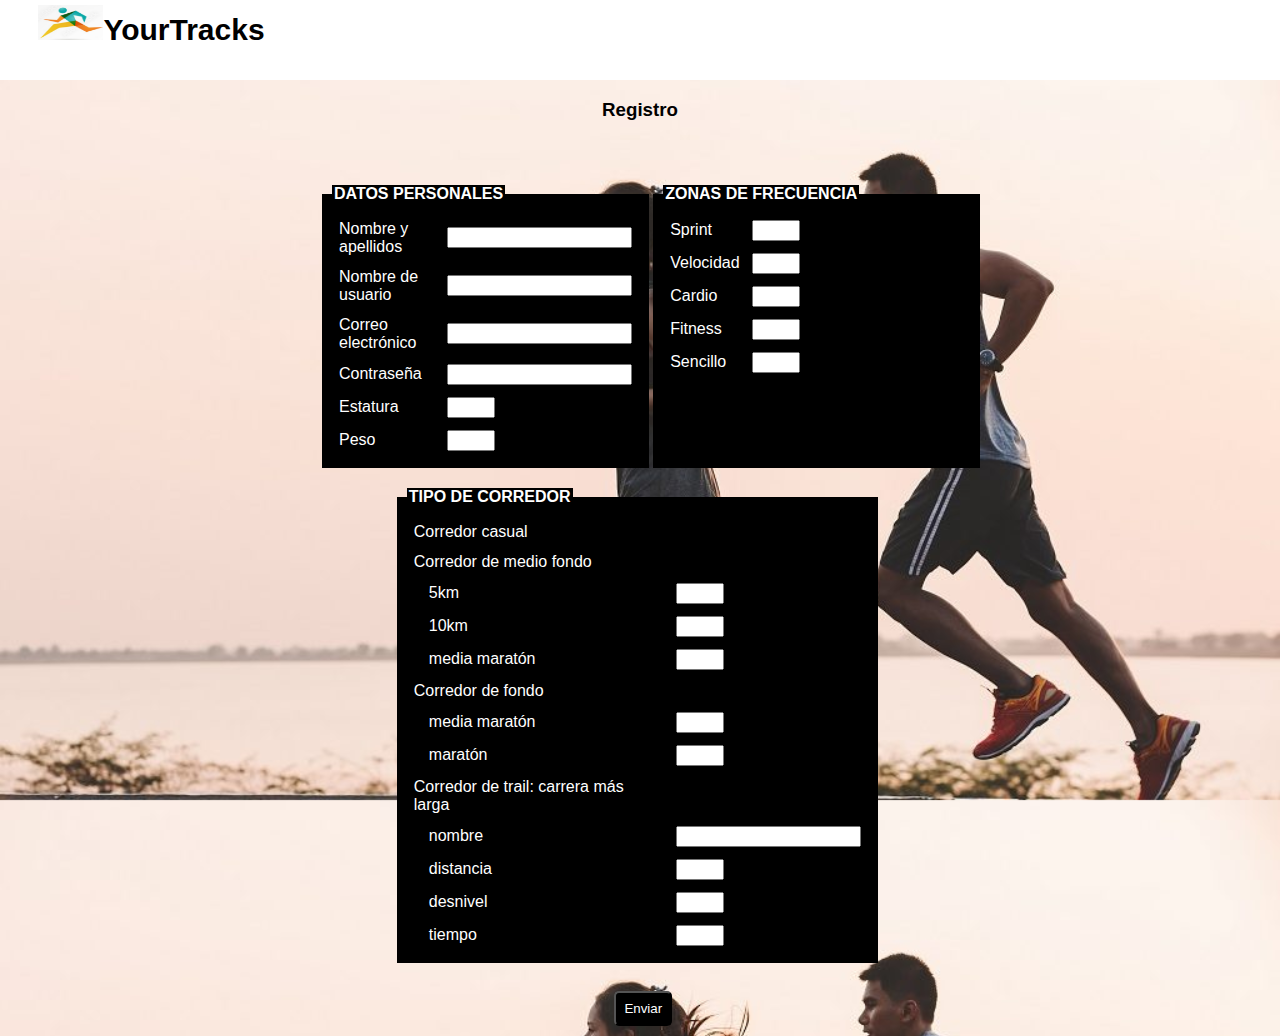
<file: registrarse.html>
<!DOCTYPE html>
<html lang="en">

<head>
    <meta charset="UTF-8">
    <meta http-equiv="X-UA-Compatible" content="IE=edge">
    <meta name="viewport" content="width=device-width, initial-scale=1.0">
    <meta name="author" content="Marta Moral"/>
    <link rel="stylesheet" href="css/estilos.css">
    <link rel="stylesheet" href="css/registro.css">
    <link rel="icon" href="img/favicon.png">
    <title>Registrarse</title>
</head>

<body>
    <!-- Encabezado -->
    <header>
        <h2 style="display:inline;"><a id="titulo" href="index.html"><img id="favicon" src="img/favicon.png">YourTracks</a></h2>
    </header>
    <h3>Registro</h3>
    <aside>
        <!-- Formulario datos personales -->
        <fieldset>
            <legend>DATOS PERSONALES</legend>
            <table>
                <tr>
                    <td>Nombre y apellidos </td>
                    <td><input type="text" required></td>
                </tr>
                <tr>
                    <td>Nombre de usuario </td>
                    <td><input type="text" required></td>
                </tr>
                <tr>
                    <td>Correo electrónico </td>
                    <td><input type="email" required></td>
                </tr>
                <tr>
                    <td>Contraseña </td>
                    <td><input type="password" required></td>
                </tr>
                <tr>
                    <td>Estatura </td>
                    <td><input type="number" min="100" max="230"></td>
                </tr>
                <tr>
                    <td>Peso</td>
                    <td><input type="number" min="20" max="250"></td>
                </tr>
            </table>
        </fieldset>

        <fieldset>
            <!-- Formulario zonas de frecuencia-->
            <legend>ZONAS DE FRECUENCIA</legend>
            <table>
                <tr>
                    <td>
                        Sprint
                    </td>
                    <td><input type="number" min="35" max="220" required="true"></td>
                </tr>
                <tr>
                    <td>
                        Velocidad
                    </td>
                    <td><input type="number" min="35" max="220" required></td>
                </tr>
                <tr>
                    <td>
                        Cardio
                    </td>
                    <td><input type="number" min="35" max="220" required></td>
                </tr>
                <tr>
                    <td>
                        Fitness
                    </td>
                    <td><input type="number" min="35" max="220" required></td>
                </tr>
                <tr>
                    <td>
                        Sencillo
                    </td>
                    <td><input type="number" min="35" max="220" required></td>
                </tr>
            </table>
        </fieldset>
        
        <fieldset>
            <!-- Formulario tipo de corredor -->
            <legend>TIPO DE CORREDOR</legend>
            <table>
                <tr>
                    <td>Corredor casual</td>
                </tr>
                <tr>
                    <td>
                        Corredor de medio fondo
                    </td>
                </tr>
                <tr>
                    <td>
                        <ul>
                            <li>5km</li>
                        </ul>
                    </td>
                    <td><input type="number" min="0"></td>
                </tr>
                <tr>
                    <td>
                        <ul>
                            <li>10km</li>
                        </ul>
                    </td>
                    <td><input type="number" min="0"></td>
                </tr>
                <tr>
                    <td>
                        <ul>
                            <li>media maratón</li>
                        </ul>
                    </td>
                    <td><input type="number" min="0"></td>
                </tr>
                <tr>
                    <td>
                        Corredor de fondo
                    </td>
                </tr>
                <tr>
                    <td>
                        <ul>
                            <li>media maratón</li>
                        </ul>
                    </td>
                    <td><input type="number" min="0"></td>
                </tr>
                <tr>
                    <td>
                        <ul>
                            <li>maratón</li>
                        </ul>
                    </td>
                    <td><input type="number" min="0"></td>
                </tr>
                <tr>
                    <td>
                        Corredor de trail: carrera más larga
                    </td>
                </tr>
                <tr>
                    <td>
                        <ul>
                            <li>nombre</li>
                        </ul>
                    </td>
                    <td><input type="text"></td>
                </tr>
                <tr>
                    <td>
                        <ul>
                            <li>distancia</li>
                        </ul>
                    </td>
                    <td><input type="number" min="0"></td>
                </tr>
                <tr>
                    <td>
                        <ul>
                            <li>desnivel
                            <li>
                        </ul>
                    </td>
                    <td><input type="number"></td>
                </tr>
                <tr>
                    <td>
                        <ul>
                            <li>tiempo
                            <li>
                        </ul>
                    </td>
                    <td><input type="number" min="0"></td>
                </tr>
            </table>
        </fieldset>
    </aside>
    <br><button onclick="alert('Te has registrado correctamente'); window.location.href='index.html'">Enviar</button>
</body>

</html>
</file>
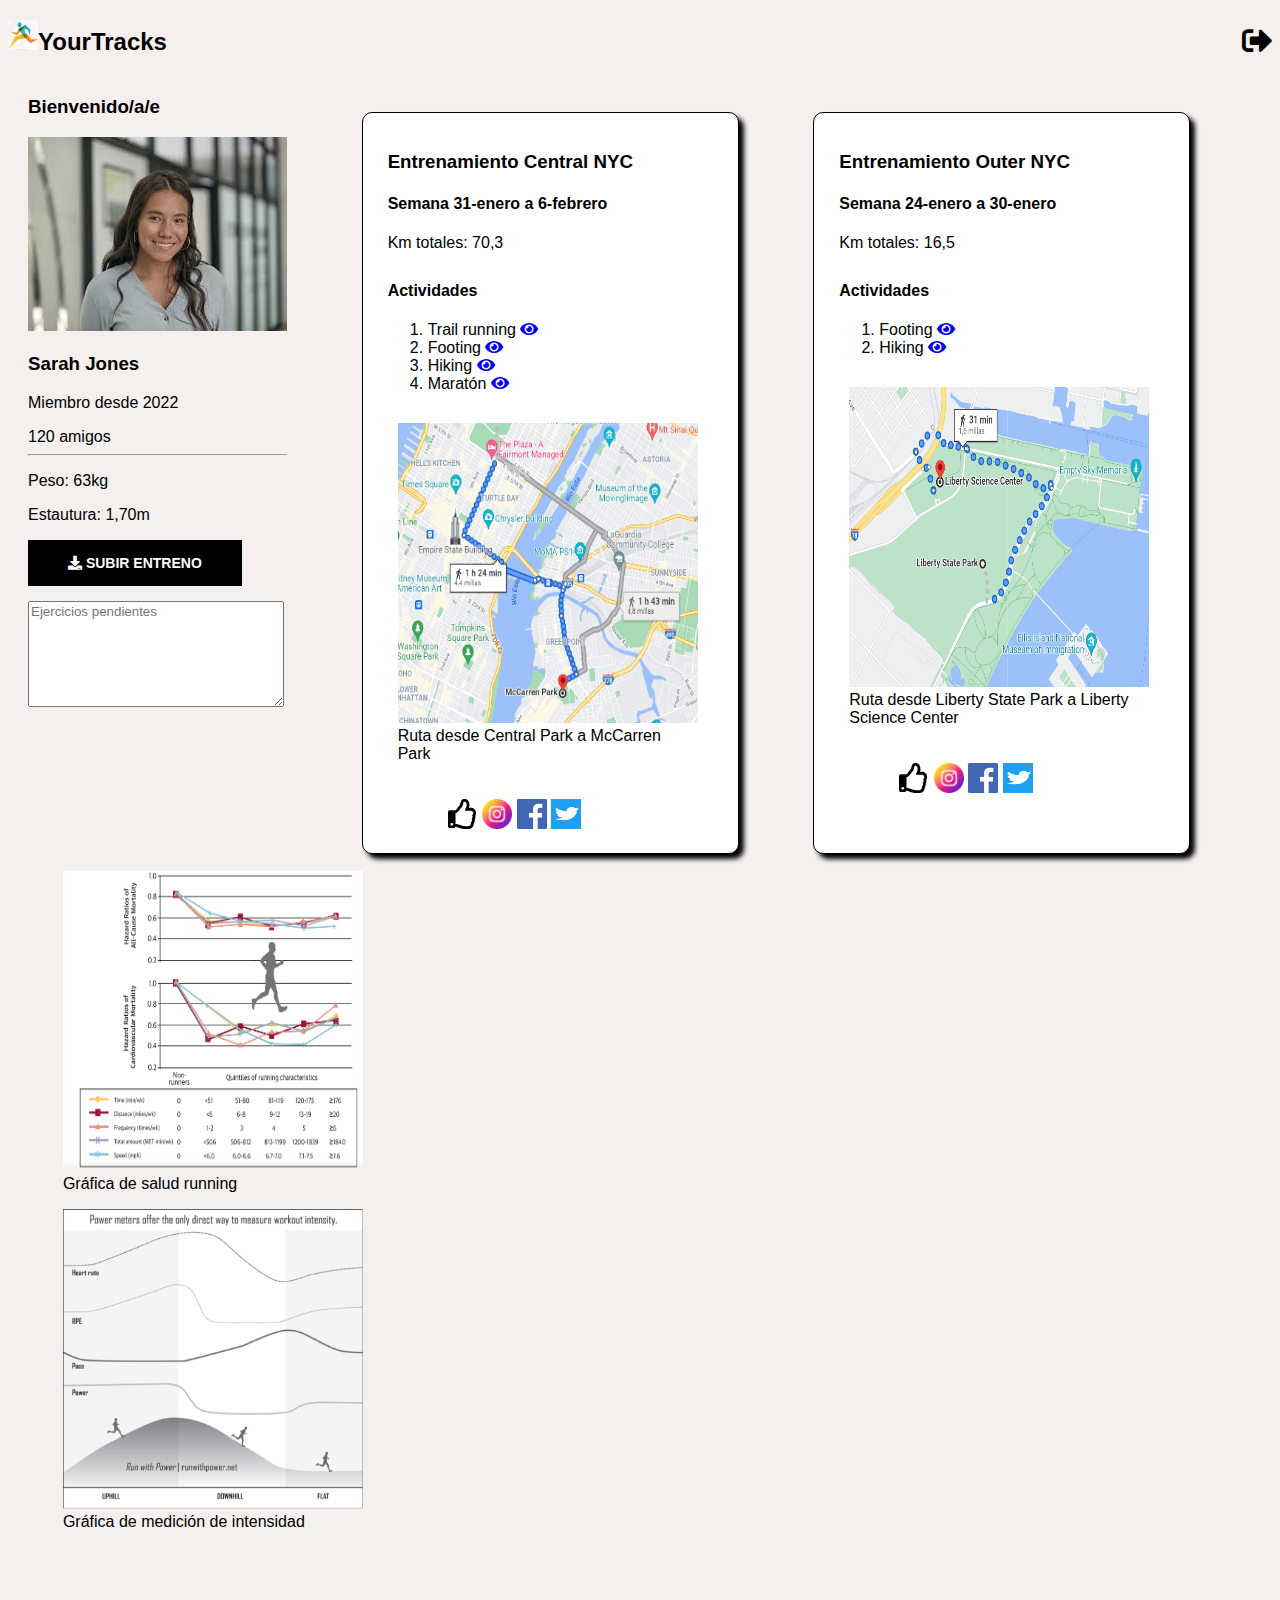
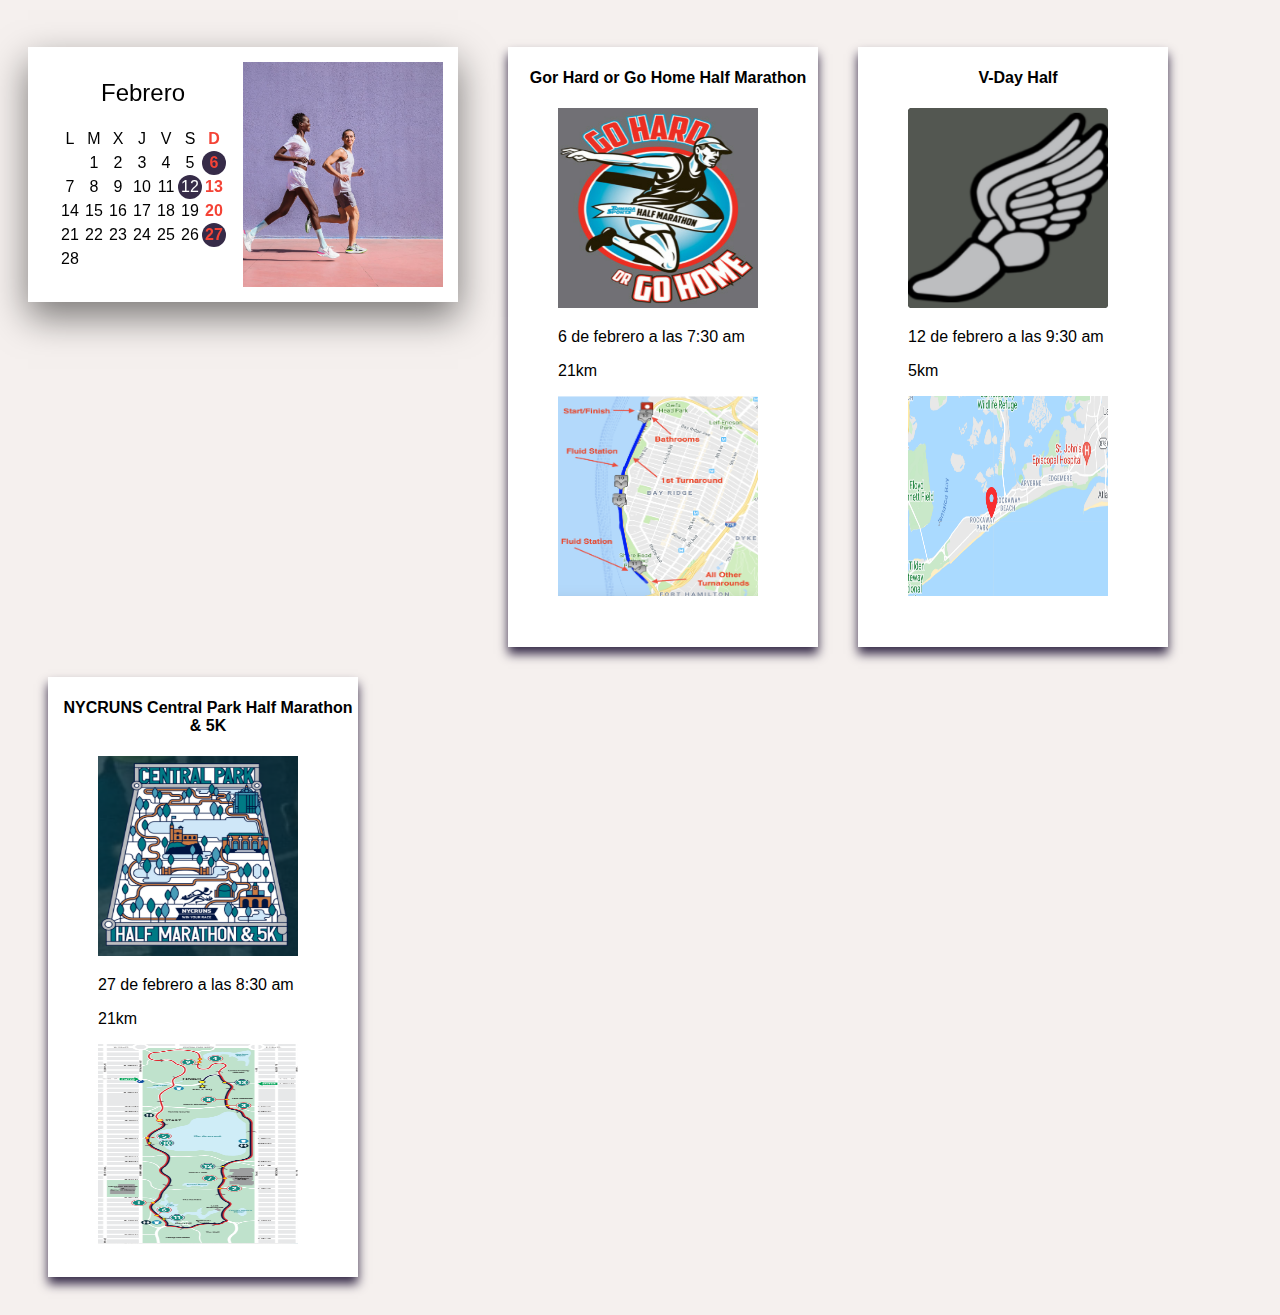
<file: tuespacio.html>
<!DOCTYPE html>
<html lang="en">

<head>
    <meta charset="UTF-8">
    <meta http-equiv="X-UA-Compatible" content="IE=edge">
    <meta name="viewport" content="width=device-width, initial-scale=1.0">
    <meta name="author" content="Marta Moral"/>
    <link rel="stylesheet" href="css/espacio.css">
    <link rel="stylesheet" href="https://cdnjs.cloudflare.com/ajax/libs/font-awesome/5.15.3/css/all.min.css">
    <link rel="icon" type="image/x-icon" href="img/favicon.png">
    <title>Tu espacio</title>
    <style>

    </style>
</head>

<body>
    <!-- Encabezado -->
    <header>
        <h2><a href="index.html"><img id="favicon" src="img/favicon.png" title="icono" alt="icono">YourTracks</a></h2>
        <i class="fas fa-sign-out-alt" onclick="window.location.href='index.html'"></i>
    </header>
    <main>
        <!-- Título de bienvenida -->
        <header>
            <h3>Bienvenido/a/e</h3>
        </header>

        <section class="general">
            <!-- Área personal -->
            <article class="personal">
                <img id="avatar" src="img/avatar1.jpg" title="avatar" alt="avatar">
                <div class="secundaria">
                    <h3>Sarah Jones</h3>
                    <p>Miembro desde 2022</p>
                    <span>120 amigos</span>
                    <hr>
                    <p>Peso: 63kg</p>
                    <p>Estautura: 1,70m</p>
                    <span class="mi-archivo">
                    <input type="file" id="mi-archivo" hidden>
                    </span>
                    <label for="mi-archivo">
                        <span><i class="fas fa-download"></i> Subir entreno</span>
                    </label>
                    <br><textarea placeholder="Ejercicios pendientes"></textarea><br>

                </div>
            </article>

            <!-- Entrenamientos -->
            <article class="entrenamiento">
                <h3>Entrenamiento Central NYC</h3>
                <div>
                    <h4>Semana 31-enero a 6-febrero</h4>
                    <p>Km totales: 70,3</p>
                    <div>
                        <h4>Actividades</h4>
                        <ol>
                            <li>Trail running <a href="#myTrail"><i class="fas fa-eye"></i></a>
                                <div id="myTrail" class="myTrail">
                                    <div class="myTrail-modal-content">
                                        <a href="#">X</a>
                                        <h4>Trail running</h4>
                                        <div>
                                            <p><i class="fas fa-route"></i> 9km</p>
                                            <p><i class="fas fa-stopwatch"></i> 1h:50m</p>
                                            <p><i class="fas fa-running"></i> 11min/km</p>
                                            <p><i class="fas fa-heartbeat"></i> 124 pulsaciones</p>
                                            <p><i class="far fa-sun"></i> 1342 calorías</p>
                                        </div>
                                    </div>
                                </div>
                            </li>
                            <li>Footing <a href="#myFooting"><i class="fas fa-eye"></i></a>
                                <div id="myFooting" class="myFooting">
                                    <div class="myFooting-modal-content">
                                        <a href="#">X</a>
                                        <h4>Footing</h4>
                                        <div>
                                            <p><i class="fas fa-route"></i> 3km</p>
                                            <p><i class="fas fa-stopwatch"></i> 55m</p>
                                            <p><i class="fas fa-running"></i> 18min/km</p>
                                            <p><i class="fas fa-heartbeat"></i> 100 pulsaciones</p>
                                            <p><i class="far fa-sun"></i> 765 calorías</p>
                                        </div>
                                    </div>
                                </div>
                            </li>
                            <li>Hiking <a href="#myHiking"><i class="fas fa-eye"></i></a>
                                <div id="myHiking" class="myHiking">
                                    <div class="myHiking-modal-content">
                                        <a href="#">X</a>
                                        <h4>Hiking</h4>
                                        <div>
                                            <p><i class="fas fa-route"></i> 12km</p>
                                            <p><i class="fas fa-stopwatch"></i> 3h:44m</p>
                                            <p><i class="fas fa-running"></i> 25min/km</p>
                                            <p><i class="fas fa-heartbeat"></i> 89 pulsaciones</p>
                                            <p><i class="far fa-sun"></i> 1400 calorías</p>
                                        </div>
                                    </div>
                                </div>
                            </li>
                            <li>Maratón <a href="#myMarathon"><i class="fas fa-eye"></i></a>
                                <div id="myMarathon" class="myMarathon">
                                    <div class="myMarathon-modal-content">
                                        <a href="#">X</a>
                                        <h4>Maratón</h4>
                                        <div>
                                            <p><i class="fas fa-route"></i> 21km</p>
                                            <p><i class="fas fa-stopwatch"></i> 4h:35m</p>
                                            <p><i class="fas fa-running"></i> 33min/km</p>
                                            <p><i class="fas fa-heartbeat"></i> 165 pulsaciones</p>
                                            <p><i class="far fa-sun"></i> 2698 calorías</p>
                                        </div>
                                    </div>
                                </div>
                            </li>
                        </ol>
                    </div>
                    <div>
                        <figure>
                            <img src="img/ruta1.png" title="ruta Central NYC" alt="central NYC">
                            <figcaption>Ruta desde Central Park a McCarren Park</figcaption>
                        </figure>
                    </div>
                    <span class="redes">
                        <img src="img/thumbs-up-regular.svg" title="pulgar" alt="pulgar" onclick="this.src='img/thumbs-up-solid.svg'">
                        <a href="https://www.instagram.com/?hl=es" target="_blank"><img src="img/instagram.png"
                                id="instagram" title="instagram" alt="instagram"/></a>
                        <a href="https://es-es.facebook.com/" target="_blank"><img src="img/facebook.png"
                                id="facebook" title="facebook" alt="facebook"/></a>
                        <a href="https://twitter.com/?lang=es" target="_blank"><img src="img/twitter.png"
                                id="twitter" title="twitter" alt="twitter"/></a>
                    </span>
                </div>
            </article>

            <article class="entrenamiento">
                <h3>Entrenamiento Outer NYC</h3>
                <div>
                    <h4>Semana 24-enero a 30-enero</h4>
                    <p>Km totales: 16,5</p>
                    <div>
                        <h4>Actividades</h4>
                        <ol>
                            <li>Footing <a href="#myFooting"><i class="fas fa-eye"></i></a>
                                <div id="myFooting" class="myFooting">
                                    <div class="myFooting-modal-content">
                                        <a href="#">X</a>
                                        <h4>Footing</h4>
                                        <div>
                                            <p><i class="fas fa-route"></i> 4,5km</p>
                                            <p><i class="fas fa-stopwatch"></i> 1h:22m</p>
                                            <p><i class="fas fa-running"></i> 37min/km</p>
                                            <p><i class="fas fa-heartbeat"></i> 144 pulsaciones</p>
                                            <p><i class="far fa-sun"></i> 1339 calorías</p>
                                        </div>
                                    </div>
                                </div>
                            </li>
                            <li>Hiking <a href="#myHiking"><i class="fas fa-eye"></i></a>
                                <div id="myHiking" class="myHiking">
                                    <div class="myHiking-modal-content">
                                        <a href="#">X</a>
                                        <h4>Hiking</h4>
                                        <div>
                                            <p><i class="fas fa-route"></i> 11km</p>
                                            <p><i class="fas fa-stopwatch"></i> 3h:22m</p>
                                            <p><i class="fas fa-running"></i> 25min/km</p>
                                            <p><i class="fas fa-heartbeat"></i> 90 pulsaciones</p>
                                            <p><i class="far fa-sun"></i> 762 calorías</p>
                                        </div>
                                    </div>
                                </div>
                            </li>
                        </ol>
                    </div>
                    <div>
                        <figure>
                            <img src="img/ruta2.png" title="ruta Outer NYC" alt="outer NYC">
                            <figcaption>Ruta desde Liberty State Park a Liberty Science Center</figcaption>
                        </figure>
                    </div>
                    <span class="redes">
                        <img src="img/thumbs-up-regular.svg" title="pulgar" alt="pulgar" onclick="this.src='img/thumbs-up-solid.svg'">
                        <a href="https://www.instagram.com/?hl=es" target="_blank"><img src="img/instagram.png"
                                id="instagram" title="instagram" alt="instagram"/></a>
                        <a href="https://es-es.facebook.com/" target="_blank"><img src="img/facebook.png"
                                id="facebook" title="facebook" alt="facebook"/></a>
                        <a href="https://twitter.com/?lang=es" target="_blank"><img src="img/twitter.png"
                                id="twitter" title="twitter" alt="twitter"/></a>
                    </span>
                </div>
            </article>

            <!-- Gráficas de salud -->
            <article class="graficas">
                <div>
                    <figure>
                        <img src="img/grafica.png" title="grafica salud" alt="saludo">
                        <figcaption>Gráfica de salud running</figcaption>
                    </figure>
                    <figure>
                        <img src="img/grafica2.png" title="grafica intensidad" alt="intensidad">
                        <figcaption>Gráfica de medición de intensidad</figcaption>
                    </figure>
                </div>

            </article>

            <!-- Calendario de eventos -->
            <article class="calendario">
                <div class="calendar">
                    <div class="date">
                        <h3>Febrero</h3>
                        <div class="days">
                            <div class="day" style="color:black; font-weight:lighter;">L</div>
                            <div class="day">M</div>
                            <div class="day">X</div>
                            <div class="day">J</div>
                            <div class="day">V</div>
                            <div class="day">S</div>
                            <div class="day" style="color:#f44336; font-weight:bold;">D</div>
                            <div class="number"></div>
                            <div class="number">1</div>
                            <div class="number">2</div>
                            <div class="number">3</div>
                            <div class="number">4</div>
                            <div class="number">5</div>
                            <div class="number active" onclick="evento1.style.transform='scale(1.1)';">6</div>
                            <div class="number">7</div>
                            <div class="number">8</div>
                            <div class="number">9</div>
                            <div class="number">10</div>
                            <div class="number">11</div>
                            <div class="number active" onclick="evento2.style.transform='scale(1.1)';">12</div>
                            <div class="number">13</div>
                            <div class="number">14</div>
                            <div class="number">15</div>
                            <div class="number">16</div>
                            <div class="number">17</div>
                            <div class="number">18</div>
                            <div class="number">19</div>
                            <div class="number">20</div>
                            <div class="number">21</div>
                            <div class="number">22</div>
                            <div class="number">23</div>
                            <div class="number">24</div>
                            <div class="number">25</div>
                            <div class="number">26</div>
                            <div class="number active" onclick="evento3.style.transform='scale(1.1)';">27</div>
                            <div class="number">28</div>
                        </div>
                    </div>
                    <div class="img">
                        <img src="img/febrero.jpg" title="Calendario" alt="calendario">
                    </div>
                </div>
                <div class="evento" id="evento1">
                    <h4>Gor Hard or Go Home Half Marathon</h4>
                    <div>
                        <img src="img/goHard.png" title="maratón Go Hard or Go Home" alt="go Hard">
                        <p>6 de febrero a las 7:30 am</p>
                        <p>21km</p>
                        <img class="ruta" src="img/goHardRoute.png" title="ruta Go Hard or Go Home" alt="ruta go Hard">
                    </div>
                </div>
                <div class="evento" id="evento2">
                    <h4>V-Day Half</h4>
                    <div>
                        <img src="img/v-day.png" title="carrera V-day" alt="V-day">
                        <p>12 de febrero a las 9:30 am</p>
                        <p>5km</p>
                        <img class="ruta" src="img/v-dayRoute.png" title="ruta V-day" alt="ruta V-day">
                    </div>
                </div>
                <div class="evento" id="evento3">
                    <h4>NYCRUNS Central Park Half Marathon & 5K</h4>
                    <div>
                        <img src="img/centralPark.png" title="maratón Central Park" alt="Central Park">
                        <p>27 de febrero a las 8:30 am</p>
                        <p>21km</p>
                        <img class="ruta" src="img/centralParkRoute.png" title="ruta Central Park" alt="ruta Central Park">
                    </div>
                </div>
            </article>
        </section>
    </main>
    <script src="js/funciones.js"></script>
</body>

</html>
</file>
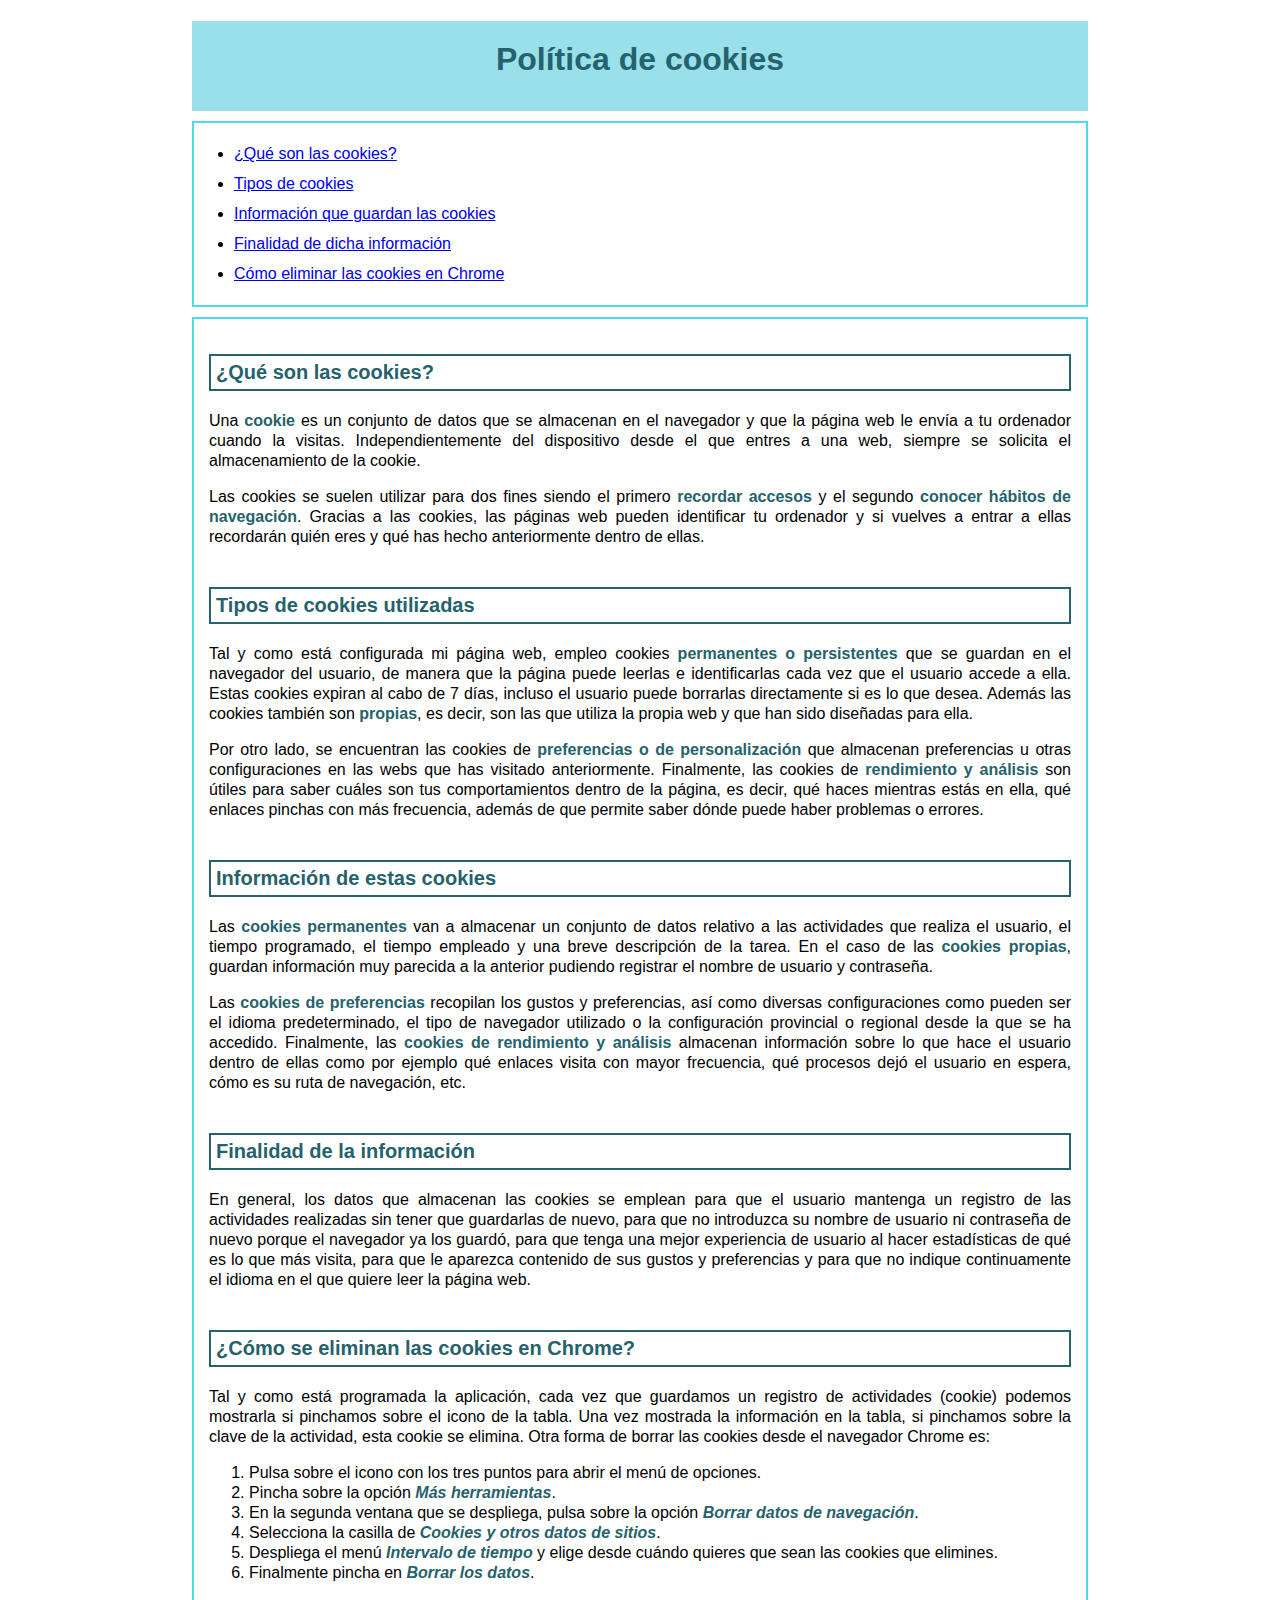
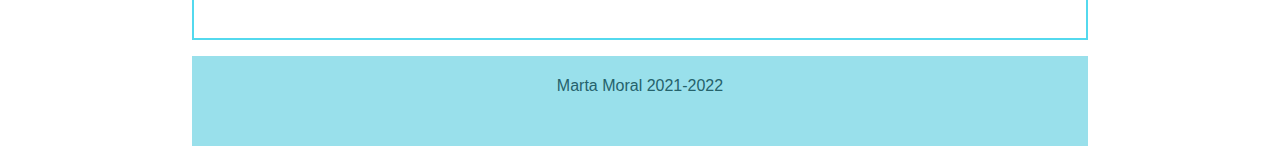
<file: cookies/miPagina.html>
<!DOCTYPE html>
<html lang="en">
<head>
    <meta charset="UTF-8">
    <meta http-equiv="X-UA-Compatible" content="IE=edge">
    <meta name="viewport" content="width=device-width, initial-scale=1.0">
    <title>Política de cookies</title>
    <style>
        body{
            width: 70%;
            margin:0% 15%;
            font-family: sans-serif;
        
        }
        header, footer{
            height: 90px;
            background-color: #99E0EB;
            
        }
        h1, footer>p{
            color:#25626B;
            text-align:center;
            padding:20px;
       
        }
        nav, main{
            border: 2px solid #53D9EE;
            margin-top:10px
        }
        nav li{
            line-height: 30px;
            list-style-type:disc;
        }
       main{
           padding:15px;
       }
       h3{
           color:#25626B;
           border: 2px solid #25626B;
           font-size:20px;
           padding:5px;
           
       }
       section{
           margin-bottom: 40px;
       }
       p, li{
           text-align: justify;
           line-height: 20px;
       }
       strong{
           color:#25626B;
       }
    </style>
</head>
<body>
    <header>
        <h1>Política de cookies</h1>
    </header>
    <nav>
        <ul>
            <li><a href="#QueEs">¿Qué son las cookies?</a></li>
            <li><a href="#tipo">Tipos de cookies</a></li>
            <li><a href="#info">Información que guardan las cookies</a></li>
            <li><a href="#fin">Finalidad de dicha información</a></li>
            <li><a href="#eliminar">Cómo eliminar las cookies en Chrome</a></li>
        </ul>
    </nav>
    <main>
        <section>
            <h3><a name="QueEs">¿Qué son las cookies?</a></h3>
            <p>Una <strong>cookie</strong> es un conjunto de datos que se almacenan en el navegador y que la página web le envía a tu ordenador cuando la visitas.
                Independientemente del dispositivo desde el que entres a una web, siempre se solicita el almacenamiento de la cookie.
                </p><p>Las cookies se suelen utilizar para dos fines siendo el primero <strong>recordar accesos</strong> y el segundo <strong>conocer hábitos de navegación</strong>. Gracias a las cookies, las páginas web pueden identificar
                tu ordenador y si vuelves a entrar a ellas recordarán quién eres y qué has hecho anteriormente dentro de ellas.
            </p>
        </section>
        <section >
            <h3><a name="tipo">Tipos de cookies utilizadas</a></h3>
            <p>Tal y como está configurada mi página web, empleo cookies <strong>permanentes o persistentes</strong> que se guardan en el navegador del usuario, de manera que la página puede leerlas e identificarlas cada vez
                que el usuario accede a ella. Estas cookies expiran al cabo de 7 días, incluso el usuario puede borrarlas directamente si es lo que desea.
            Además las cookies también son <strong>propias</strong>, es decir, son las que utiliza la propia web y que han sido diseñadas para ella. 
        </p><p>Por otro lado, se encuentran las cookies de <strong>preferencias o de personalización</strong> que almacenan preferencias u otras configuraciones en las webs que has visitado anteriormente.
        Finalmente, las cookies de <strong>rendimiento y análisis</strong> son útiles para saber cuáles son tus comportamientos dentro de la página, es decir, qué haces mientras estás en ella, qué enlaces pinchas con más frecuencia, además de que permite
    saber dónde puede haber problemas o errores. </p>
        </section>
        <section>
            <h3><a name="info">Información de estas cookies</a></h3>
            <p>Las <strong>cookies permanentes</strong> van a almacenar un conjunto de datos relativo a las actividades que realiza el usuario, el tiempo programado, el tiempo empleado y una breve descripción de la tarea.
                En el caso de las <strong>cookies propias</strong>, guardan información muy parecida a la anterior pudiendo registrar el nombre de usuario y contraseña.
                </p><p>Las <strong>cookies de preferencias</strong> recopilan los gustos y preferencias, así como diversas configuraciones como pueden ser el idioma predeterminado, el tipo de navegador utilizado o la configuración provincial o regional 
                desde la que se ha accedido.
                Finalmente, las <strong>cookies de rendimiento y análisis</strong> almacenan información sobre lo que hace el usuario dentro de ellas como por ejemplo qué enlaces visita con mayor frecuencia, qué procesos dejó el usuario en espera, cómo es
                su ruta de navegación, etc.
            </p>
        </section>
        <section>
            <h3><a name="fin">Finalidad de la información</a></h3>
            <p>En general, los datos que almacenan las cookies se emplean para que el usuario mantenga un registro de las actividades realizadas sin tener que guardarlas de nuevo, para que no introduzca su nombre de usuario ni contraseña de nuevo porque 
                el navegador ya los guardó, para que tenga una mejor experiencia de usuario al hacer estadísticas de qué es lo que más visita, para que le aparezca contenido de sus gustos y preferencias y para que no indique continuamente
                el idioma en el que quiere leer la página web. 
            </p>
        </section>
        <section>
            <h3><a name="eliminar">¿Cómo se eliminan las cookies en Chrome?</a></h3>
            <p>Tal y como está programada la aplicación, cada vez que guardamos un registro de actividades (cookie) podemos mostrarla si pinchamos sobre el icono de la tabla. Una vez mostrada la información en la tabla, si pinchamos sobre la clave de la actividad, esta cookie se elimina.
                Otra forma de borrar las cookies desde el navegador Chrome es:
                <ol>
                    <li>Pulsa sobre el icono con los tres puntos para abrir el menú de opciones.</li>
                    <li>Pincha sobre la opción <strong><i>Más herramientas</i></strong>.</li>
                    <li>En la segunda ventana que se despliega, pulsa sobre la opción <strong><i>Borrar datos de navegación</i></strong>.</li>
                    <li>Selecciona la casilla de <strong><i>Cookies y otros datos de sitios</i></strong>.</li>
                    <li>Despliega el menú <strong><i>Intervalo de tiempo</i></strong> y elige desde cuándo quieres que sean las cookies que elimines.</li>
                    <li>Finalmente pincha en <strong><i>Borrar los datos</i></strong>.</li>
                </ol>
            </p>
        </section>
    </main>
    <footer>
        <p>Marta Moral 2021-2022</p>
    </footer>
</body>
</html>
</file>
<file: css/estilos.css>
body{
    margin:0px;
}
*{
    font-family: Verdana, Geneva, Tahoma, sans-serif;
}
/*------LOGO------*/
#favicon{
    width:65px;
    height:35px;
   padding-top:5px;
}

/*-----TÍTULO--------*/
h2{
    margin-left:3%;
}
h2 a{
    text-decoration:none;
    color:black;
}

/*----------MENÚ----------*/
#titulo{
    text-decoration: none;
    color:black;
    font-weight: bold;
    font-size: 30px;
}
nav{
    width:100%;
    height:80px;
}
ul{
    list-style:none;
}
li{
    width:120px;
    margin-right:30px;
    color:black;
}
nav > li {
    float:left;
    list-style-type:none;
}

nav li:nth-child(2), nav li:nth-child(3){
    float:right;
    margin-top:20px;
}
nav ul li a{
    color:black;
    text-decoration:none;
}
nav li a:hover {
    background-color:white;
}

/*-------INICIO (CUERPO)------------*/
main{
    margin:0;
    width:100%;
    display:flex;
    flex-direction: column;
    flex-wrap: wrap;
}
.principal{
    width:100%;
    height:900px;
    background-image:url("../img/banner.jpg");
    background-size: 100%;
 
}
.principal div{
    margin:150px 150px;
}
.principal button{
    padding:8px;
    border-radius: 5px;
    margin:10px auto;
    background-color: black;
}
.principal button a{
    color:white;
    text-decoration: none;
} 
.principal li a{
    text-decoration: none;
    color:black;
}
.principal button:hover{
    background-color: white;
}
.principal button:hover a{
    background-color: white;
    color:black;
}
.mapa{
    width:100%;
    height:400px;
    background-image: url("../img/mapa.png");
}
.mapa div {
    text-align: center;
    margin-top:19%;
    background-color: white;
    padding:10px;
    margin-left:35%;
    margin-right:35%;    
}
.opinion{
    margin:10% 20%;
}
.opinion img{
    width:80px;
    height:70px;
    float:left;
    padding:10px;
}
.opinion article{
    width:72%;
    height:20%;
    margin:0 auto;
    margin-bottom:20px;
    border:1px solid black;
    border-radius: 10px;
}
article .secundaria{
    margin-left:80px;
}
.secundaria p{
    margin-top:-10px;
    margin-bottom:5px;
    font-size:12px;
}
.secundaria div{
    margin-bottom:40px;
    margin-top:10px;
    margin-left:17px;
}
.secundaria span{
    margin-top:-30px;
    margin-bottom:40px;
}
.mapa-contacto{
    display: flex;
    flex-direction: column;
    margin:0 auto;
}
.mapa-contacto h3{
    text-align: center;
}

/*-----------LOGIN------------*/
#login {
    width: 260px;
    height: 200px;
    padding: 20px;
    margin-left: 10%;
}
#user, #key{
    font-size:30px;
    margin-top:10px;
    margin-right:5px;
}
#contraseña, #usuario{
    padding:5px;
    margin-top:10px;
}
#bEnviar{
    background-color: black;
    color:white;
    padding:5px;
    margin-left:25%;
    border-radius:5px;
}
#bEnviar:hover{
    background-color: white;
    color:black;
}
.modal-contenido{
    background-color:rgb(241, 237, 192);;
    width:260px;
    height:250px;
    padding: 10px 45px;
    margin: 20% auto;
    position: relative;
}
.modal{
    background-color: rgba(0,0,0,.8);
    position:fixed;
    top:0;
    right:0;
    bottom:0;
    left:0;
    opacity:0;
    pointer-events:none;
    transition: all 1s;
}
#miModal:target{
    opacity:1;
    pointer-events:auto;
}
.modal-contenido a{
    float:right;
}

/*-----------FOOTER-----------*/
footer{
    background-color: black;
    margin-top:5%;
    height:100%;
    padding:20px;
    
}
#contenedor-footer{
    display:flex;
    flex-direction: row;
    height:100%;
    
}
#contenedor-footer div{
    margin:0 auto;

}
#contenedor-footer div p{
    color:white;
    padding:10px;
}
#contenedor-footer div a{
    color:white;
    text-decoration:underline;
    padding:10px;
}

.redes{
    padding-top: 3%;
}
#instagram, #facebook, #twitter{
    width:35px;
    height:40px;
}
.copyright{
    margin-left:100px;
    float:right;
}

@media (max-width: 1374px){
    .principal div{
        color:white;
        margin-left:5%;
    }
    .mapa-contacto h3{
        text-align: left;
    }
    .mapa-contacto iframe{
        width:100%;
    }
}
</file>
<file: css/registro.css>
/*--------ENCABEZADO----------*/
header{
    background-color: white;
    width:100%;
    height:80px;
}

/*---------TÍTULO----------*/
#titulo{
    padding-top:50px;
}
h3 {
    text-align: center;
}

/*-----------CUERPO------------*/
body {
    background-image: url("../img/banner.jpg");
    background-repeat: repeat-y;
    background-size: 100%;
}

aside {
    margin-top: 5%;
    margin-left: 25%;
    display: flex;
    flex-direction: row;
    flex-wrap: wrap;
    width: 60%;

}

fieldset {
    width: 40%;
    padding: 10px;
    margin-bottom: 20px;
    background-color: black;
    color: white;
    border: none;
}

aside fieldset:nth-child(3) {
    margin: 0 10%;
    width: 60%;
}

legend {
    font-weight: bold;
    font-size: 1em;
    background-color: black;
}

td {
    padding: 5px;
}

ul {
    padding-left: 15px;
    margin: 0px;
}

ul li {
    color: white;
}

input[type="number"] {
    width: 40px;
}

button {
    padding: 8px;
    border-radius: 5px;
    margin: 10px 48%;
    background-color: black;
    color:white;
}
button:hover{
    background-color: white;
    color:black;
}

@media (max-width:997px){
    aside fieldset:nth-child(3){
        margin-left:0px;
    }
}
</file>
<file: css/espacio.css>
*{
    font-family: Verdana, Geneva, Tahoma, sans-serif;  
}
html{
    margin:0px;
} 
body{
    background-color: rgb(245, 240, 238);
}
main{
    margin-top: 40px;
    height:100%;
    margin-left:20px;
}

/*------TÍTULO--------*/
h2 a{
    text-decoration: none;
    color:black;
    margin-bottom:20px;
}

/*-------ICONO LOG OUT-----*/
.fa-sign-out-alt{
    float:right;
    margin-top:-50px;
    font-size:30px;
}

/*-------ASIDE DATOS PERSONALES-------*/
label[for="mi-archivo"] {
    font-size: 14px;
    font-weight: 600;
    color: white;
    background-color: black;
    display: inline-block;
    transition: all .5s;
    cursor: pointer;
    padding: 15px 40px !important;
    text-transform: uppercase;
    width: fit-content;
    text-align: center;
}
.personal textarea{
    width:250px;
    height:100px;
    margin-top: 15px;
}

/*------------CUERPO ENTREAMIENTOS------------*/
.myTrail-modal-content{
    background-color:rgb(241, 237, 192);;
    width:260px;
    height:260px;
    padding: 10px 45px;
    margin: 20% auto;
    position: relative;
}
.myFooting-modal-content{
    background-color:rgb(206, 241, 192);;
    width:260px;
    height:250px;
    padding: 10px 45px;
    margin: 20% auto;
    position: relative;
}
.myHiking-modal-content{
    background-color:rgb(192, 241, 239);;
    width:260px;
    height:250px;
    padding: 10px 45px;
    margin: 20% auto;
    position: relative;
}
.myMarathon-modal-content{
    background-color:rgb(199, 192, 241);;
    width:260px;
    height:250px;
    padding: 10px 45px;
    margin: 20% auto;
    position: relative;
}
.myTrail, .myFooting, .myHiking, .myMarathon{
    background-color: rgba(0,0,0,.8);
    position:fixed;
    top:0;
    right:0;
    bottom:0;
    left:0;
    opacity:0;
    pointer-events:none;
    transition: all 1s;
}
#myTrail:target, #myFooting:target, #myHiking:target, #myMarathon:target{
    opacity:1;
    pointer-events:auto;
}
.myTrail-modal-content div p i, .myFooting-modal-content div p i, .myHiking-modal-content div p i, .myMarathon-modal-content div p i{
    font-size:20px;
}
.myTrail-modal-content a, .myFooting-modal-content a, .myHiking-modal-content a, .myMarathon-modal-content a{
    float:right;
    text-decoration: none;
}
.general{
    display:flex;
    flex-direction: row;
    flex-wrap: wrap;
}
.general .entrenamiento{
    margin-left:6%;
    margin-top: -2%;
}
.entrenamiento{
    border: 1px solid black;
    border-radius:10px;
    box-shadow: 5px 5px 5px;
    margin-top:20%;
    margin-bottom:10px;
    padding-left:25px;
    padding-top:20px;
    background-color: white;
    
}
.entreamiento h3{
    text-align:left; 
    margin-top:10% auto;
}
.entrenamiento div{
    margin-top:30px;
}
.entrenamiento div:nth-child(2){
    margin-top:10px;
}
.redes{
    margin-left:60px;
}
.redes img{
    margin: 20px 0px;
}
figure img{
    width:300px;
    height:300px;
    margin-left:-30px;
}
figure img:hover{
    transform: scale(1.2);
    transition:all 0.5s ease-in-out;
}
figure figcaption{
    margin-left: -30px;
    width:300px;
}
.graficas{
    margin-left: 2%;
}
.graficas figure{
    margin-top: 2%;
}
#avatar{
    width:auto;
    height:auto;
}
img{
    width:30px;
    height:30px;
}
@media (max-width:1200px){
    article .entreamiento{
        margin:20px 0px;
    }
}

/*----------CALENDARIO----------*/
.calendario{
    margin-top:100px;
    display: flex;
    flex-direction: row;
    flex-wrap: wrap;
}
.calendar{
    position: relative;
    background-color: #fff;
    width: 400px;
    height: 225px;
    display: flex;
    justify-content: space-between;
    align-items: center;
    border: 15px solid #fff; /*marco*/
    box-shadow: 0 15px 35px rgba(0,0,0,0.5);
}
.calendar .date{
    width: 200px;
    padding: 15px;
    box-sizing: border-box; 
}
.calendar .date h3{
    margin: 0 0 20px; 
    padding: 0;
    font-size: 24px;
    font-weight: 500; 
    text-align: center;  
    user-select: none;  
    text-transform: capitalize;  
}
.calendar .date .days{
    display: flex;
    flex-wrap: wrap;  
}
.calendar .date .days .number.active{
    background-color: #362b48;
    color: #fff;
    cursor: pointer;  
    border-radius: 50%;  
}
.calendar .date .days .day,
.calendar .date .days .number{
    width: 24px;
    height: 24px;
    display: flex;
    justify-content: center;
    align-items: center;
    user-select: none;
}
.calendar .date .days .day:first-child,
.calendar .date .days .number:nth-child(7n+7){ 
    color: #f44336;
    font-weight: 600;
}
.calendar .img{
    position: relative; /*Ubicación*/
    top:0;
    right: 0;
    width: 200px;
    height: 100%;
    background-color: #000;
    user-select: none;
}
.calendar .img img{
    position: relative;
    top: 0;
    left: 0;
    width: 100%;
    height: 100%;
    object-fit: cover;
}
.calendario .evento{
    width:300px;
    height:600px;
    margin-left:20px;
    margin-right:20px;
    margin-bottom:30px;
    padding-left:10px;
    align-items: center;
    box-shadow:0 7px 10px #362b48;
    background-color: white;
}
.calendario .evento:nth-child(2){
    margin-left:50px;
}
.calendario .evento div{
    padding-left:40px;
    
}
.calendario .evento h4{
    text-align: center;
}
.calendario .evento img{
    width:200px;
    height:200px;
}
.ruta:hover{
    transform: scale(1.2);
    transition:all 0.5s ease-in-out;
}
</file>
